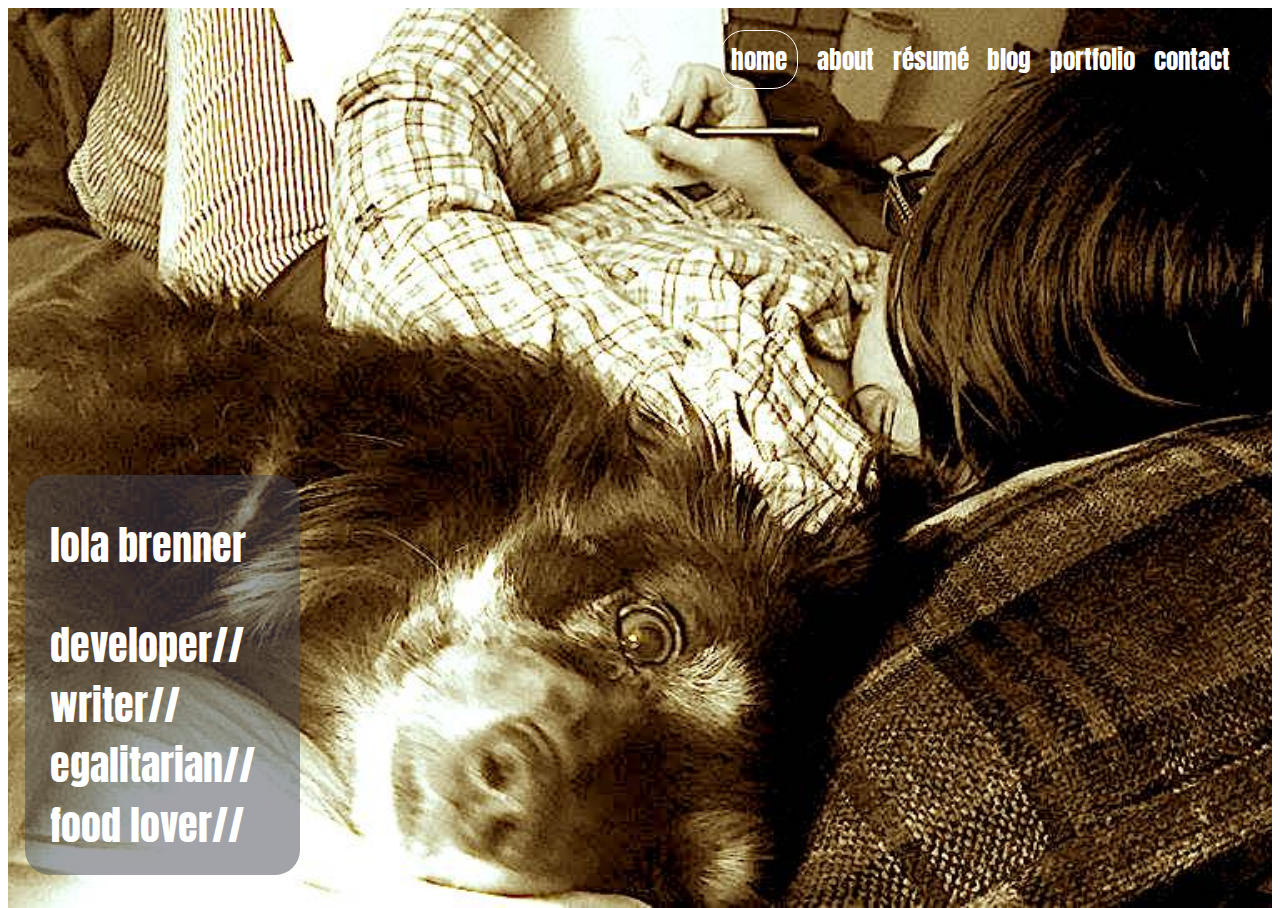
<file: index.html>
<!DOCTYPE html>
<html>
  <head>
    <meta charset="utf-8">
    <title>Lola Brenner Personal Website</title>
      <link href="https://fonts.googleapis.com/css?family=Anton" rel="stylesheet" />
    <link rel="stylesheet" type="text/css" href="styles.css" />
  </head>
  <body>
    <div class="hero-image">
    </div>
    <div class="nav">
      <ul>
        <li><span class="you-are-here">home</span></li>
        <li><a href="about.html">about</a></li>
        <li><a href="resume.html">résumé</a></li>
        <li><a href="blog.html">blog</a></li>
        <li><a href="portfolio.html">portfolio</a></li>
        <li><a href="contact.html">contact</a></li>
      </ul>
    </div>
    <div class="bottom-corner">
      <p>lola brenner</p>
      <p>developer//<br />writer//<br />egalitarian//<br />food lover//</p>
    </div>

  </body>
</html>
</file>
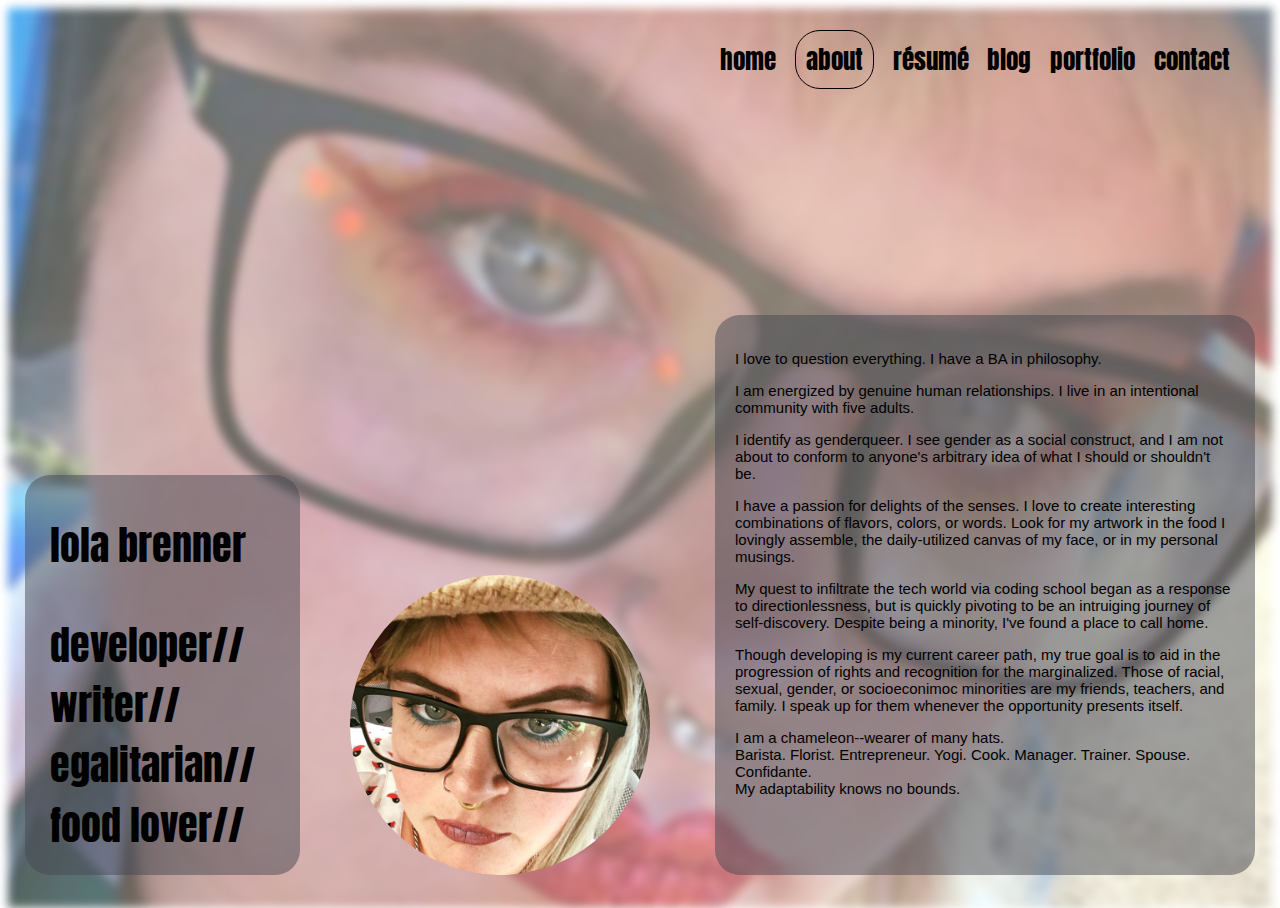
<file: about.html>
<!DOCTYPE html>
<html>
  <head>
    <meta charset="utf-8">
    <title>Lola Brenner Personal Website</title>
      <link href="https://fonts.googleapis.com/css?family=Anton" rel="stylesheet" />
    <link rel="stylesheet" type="text/css" href="styles2.css" />
  </head>
  <body>
    <div class="hero-image">
    </div>
    <div class="nav">
      <ul>
        <li><a href="index.html">home</a></li>
        <li><span class="you-are-here">about</span></li>
        <li><a href="resume.html">résumé</a></li>
        <li><a href="blog.html">blog</a></li>
        <li><a href="portfolio.html">portfolio</a></li>
        <li><a href="contact.html">contact</a></li>
      </ul>
    </div>
    <div class="bottom-corner">
      <p>lola brenner</p>
      <p>developer//<br />writer//<br />egalitarian//<br />food lover//</p>
    </div>
    <div class="profile-pic">
    </div>
    <div class="about">
      <p>I love to question everything. I have a BA in philosophy.</p>
      <p>I am energized by genuine human relationships. I live in an intentional community with five adults.</p>
      <p>I identify as genderqueer. I see gender as a social construct, and I am not about to conform to anyone's arbitrary idea of what I should or shouldn't be.</p>
      <p>I have a passion for delights of the senses. I love to create interesting combinations of flavors, colors, or words. Look for my artwork in the food I lovingly assemble, the daily-utilized canvas of my face, or in my personal musings.</p>
      <p>My quest to infiltrate the tech world via coding school began as a response to directionlessness, but is quickly pivoting to be an intruiging journey of self-discovery. Despite being a minority, I've found a place to call home.</p>
      <p>Though developing is my current career path, my true goal is to aid in the progression of rights and recognition for the marginalized. Those of racial, sexual, gender, or socioeconimoc minorities are my friends, teachers, and family. I speak up for them whenever the opportunity presents itself.</p>
      <p>I am a chameleon--wearer of many hats.<br />Barista. Florist. Entrepreneur. Yogi. Cook. Manager. Trainer. Spouse. Confidante.<br />My adaptability knows no bounds.</p>

    </div>

  </body>
</html>
</file>
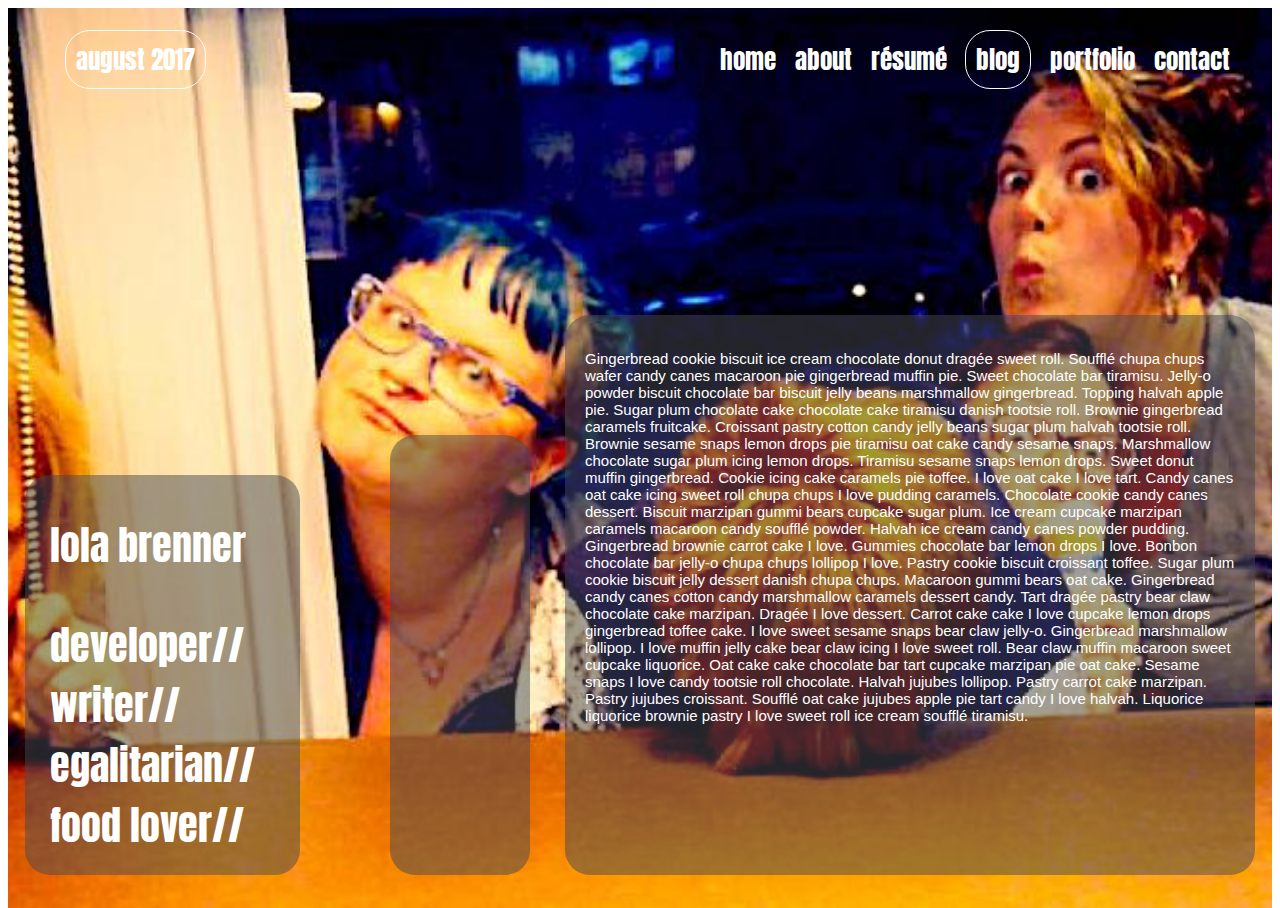
<file: blog.html>
<!DOCTYPE html>
<html>
  <head>
    <meta charset="utf-8">
    <title>Lola Brenner Personal Website</title>
      <link href="https://fonts.googleapis.com/css?family=Anton" rel="stylesheet" />
    <link rel="stylesheet" type="text/css" href="styles5.css" />
  </head>
  <body>
    <div class="hero-image">
    </div>
    <div class="dates">
      <ul>
        <li><span class="you-are-here">august 2017</span></li>
      </ul>
    </div>
    <div class="nav">
      <ul>
        <li><a href="index.html">home</a></li>
        <li><a href="about.html">about</a></li>
        <li><a href="resume.html">résumé</a></li>
        <li><span class="you-are-here">blog</span></li>
        <li><a href="portfolio.html">portfolio</a></li>
        <li><a href="contact.html">contact</a></li>
      </ul>
    </div>
    <div class="bottom-corner">
      <p>lola brenner</p>
      <p>developer//<br />writer//<br />egalitarian//<br />food lover//</p>
    </div>
    <div class="topics">
    </div>
    <div class="blog">
      <p>Gingerbread cookie biscuit ice cream chocolate donut dragée sweet roll. Soufflé chupa chups wafer candy canes macaroon pie gingerbread muffin pie. Sweet chocolate bar tiramisu. Jelly-o powder biscuit chocolate bar biscuit jelly beans marshmallow gingerbread. Topping halvah apple pie. Sugar plum chocolate cake chocolate cake tiramisu danish tootsie roll. Brownie gingerbread caramels fruitcake. Croissant pastry cotton candy jelly beans sugar plum halvah tootsie roll.
Brownie sesame snaps lemon drops pie tiramisu oat cake candy sesame snaps. Marshmallow chocolate sugar plum icing lemon drops. Tiramisu sesame snaps lemon drops. Sweet donut muffin gingerbread. Cookie icing cake caramels pie toffee. I love oat cake I love tart. Candy canes oat cake icing sweet roll chupa chups I love pudding caramels. Chocolate cookie candy canes dessert. Biscuit marzipan gummi bears cupcake sugar plum. Ice cream cupcake marzipan caramels macaroon candy soufflé powder.
Halvah ice cream candy canes powder pudding. Gingerbread brownie carrot cake I love. Gummies chocolate bar lemon drops I love. Bonbon chocolate bar jelly-o chupa chups lollipop I love. Pastry cookie biscuit croissant toffee. Sugar plum cookie biscuit jelly dessert danish chupa chups. Macaroon gummi bears oat cake. Gingerbread candy canes cotton candy marshmallow caramels dessert candy.
Tart dragée pastry bear claw chocolate cake marzipan. Dragée I love dessert. Carrot cake cake I love cupcake lemon drops gingerbread toffee cake. I love sweet sesame snaps bear claw jelly-o. Gingerbread marshmallow lollipop. I love muffin jelly cake bear claw icing I love sweet roll. Bear claw muffin macaroon sweet cupcake liquorice. Oat cake cake chocolate bar tart cupcake marzipan pie oat cake.
Sesame snaps I love candy tootsie roll chocolate. Halvah jujubes lollipop. Pastry carrot cake marzipan. Pastry jujubes croissant. Soufflé oat cake jujubes apple pie tart candy I love halvah. Liquorice liquorice brownie pastry I love sweet roll ice cream soufflé tiramisu.</p>
    </div>

  </body>
</html>
</file>
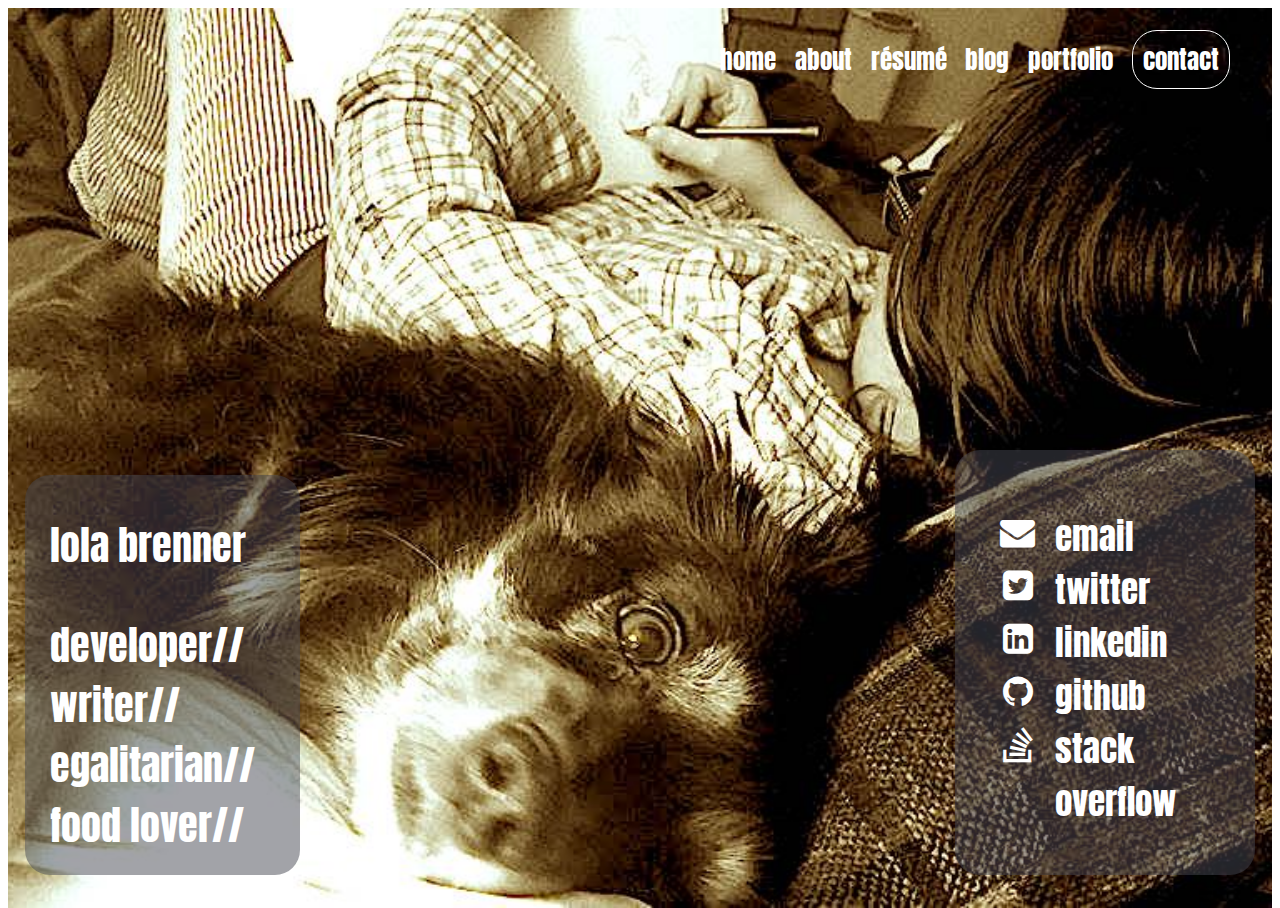
<file: contact.html>
<!DOCTYPE html>
<html>
  <head>
    <meta charset="utf-8">
    <title>Lola Brenner Personal Website</title>
      <link href="https://fonts.googleapis.com/css?family=Anton" rel="stylesheet" />
      <link rel="stylesheet" href="font-awesome/css/font-awesome.min.css">

    <link rel="stylesheet" type="text/css" href="styles4.css" />
  </head>
  <body>
    <div class="hero-image">
    </div>
    <div class="nav">
      <ul>
        <li><a href="index.html">home</a></li>
        <li><a href="about.html">about</a></li>
        <li><a href="resume.html">résumé</a></li>
        <li><a href="blog.html">blog</a></li>
        <li><a href="portfolio.html">portfolio</a></li>
        <li><span class="you-are-here">contact</span></li>
      </ul>
    </div>
    <div class="bottom-corner">
      <p>lola brenner</p>
      <p>developer//<br />writer//<br />egalitarian//<br />food lover//</p>
    </div>
    <div class="contact">
      <ul class="fa-ul">
        <li><a href="mailto:lolabrennerdev@gmail.com" target="_blank"><i class="fa-li fa fa-envelope"></i>email</a></li>
        <li><a href="https://twitter.com/LolaMarsupial" target="_blank"><i class="fa-li fa fa-twitter-square"></i>twitter</a></li>
        <li><a href="https://www.linkedin.com/in/lola-brenner/" target="_blank"><i class="fa-li fa fa-linkedin-square"></i>linkedin</a></li>
        <li><a href="https://github.com/lolakoala" target="_blank"><i class="fa-li fa fa-github"></i>github</a></li>
        <li><a href="https://stackoverflow.com/users/8389740/lola-koala" target="_blank"><i class="fa-li fa fa-stack-overflow"></i>stack overflow</a></li>
    </div>

  </body>
</html>
</file>
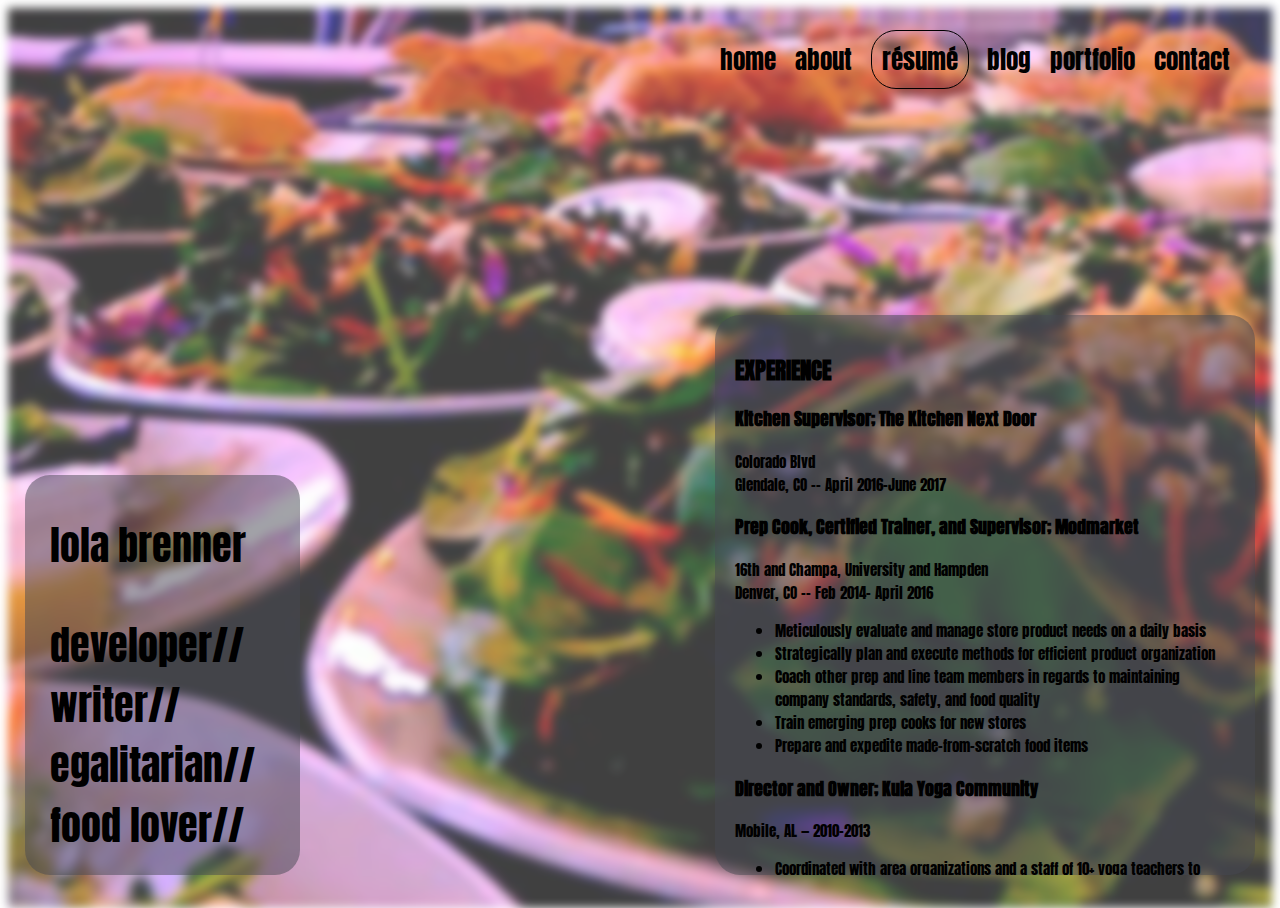
<file: resume.html>
<!DOCTYPE html>
<html>
  <head>
    <meta charset="utf-8">
    <title>Lola Brenner Personal Website</title>
      <link href="https://fonts.googleapis.com/css?family=Anton" rel="stylesheet" />
    <link rel="stylesheet" type="text/css" href="styles3.css" />
  </head>
  <body>
    <div class="hero-image">
    </div>
    <div class="nav">
      <ul>
        <li><a href="index.html">home</a></li>
        <li><a href="about.html">about</a></li>
        <li><span class="you-are-here">résumé</span></li>
        <li><a href="blog.html">blog</a></li>
        <li><a href="portfolio.html">portfolio</a></li>
        <li><a href="contact.html">contact</a></li>
      </ul>
    </div>
    <div class="bottom-corner">
      <p>lola brenner</p>
      <p>developer//<br />writer//<br />egalitarian//<br />food lover//</p>
    </div>

    <div class="resume">

      <h2>EXPERIENCE</h2>

      <h3>Kitchen Supervisor; The Kitchen Next Door</h3>
      <p>Colorado Blvd
      <br />Glendale, CO -- April 2016-June 2017</p>

      <h3>Prep Cook, Certified Trainer, and Supervisor; Modmarket</h3>
      <p>16th and Champa, University and Hampden
      <br />Denver, CO -- Feb 2014- April 2016</p>
      <ul>
        <li>Meticulously evaluate and manage store product needs on a daily basis</li>
        <li>Strategically plan and execute methods for efficient product organization</li>
        <li>Coach other prep and line team members in regards to maintaining company standards, safety, and food quality</li>
        <li>Train emerging prep cooks for new stores</li>
        <li>Prepare and expedite made-from-scratch food items</li>
      </ul>

      <h3>Director and Owner; Kula Yoga Community</h3>
      <p>Mobile, AL — 2010-2013</p>
      <ul>
        <li>Coordinated with area organizations and a staff of 10+ yoga teachers to provide donation-based yoga classes</li>
        <li>Collaborated with area organizations to educate the community on health and well-being</li>
        <li>Designed and distributed marketing materials of various forms, including e-mail and print newsletters, brochures, fliers, and posters</li>
        <li>Co-directed the year-long Kula Yoga Teacher Training program, which included developing curriculum and training new yoga teachers</li>
      </ul>

      <h3>Americorps Direct Volunteer Coordinator; Habitat for Humanity</h3>
      <p>Mobile, AL — 2007-2008</p>
      <ul>
        <li>Coordinated volunteer transportation, housing, and meals</li>
        <li>Supervised volunteers on construction sites</li>
        <li>Worked directly with other staff members to address volunteer feedback</li>
      </ul>

        <h2>EDUCATION</h2>

        <h3>Turing School of Software and Design</h3>
        <p>Front End Engineer Certification - June 2017-Jan 2018</p>

        <h3>River Rock Yoga School</h3>
        <p>RYT 200 Registered Yoga Teacher — 2009-2010</p>

        <h3>University of Mobile</h3>
        <p>Bachelor of Arts in Humanities — 2003-2007
        <br />Minor in Psychology</p>

    </div>

  </body>
</html>
</file>
<file: styles.css>
body, html {
  height: 100%;
  color: #fff;
}

.nav a {
  color: inherit;
  text-decoration: none;
}

.hero-image {
  background-image: url("images/chooka.jpg");
  background-repeat: no-repeat;
  background-position: center;
  background-size: cover;
  height: 100%;
  width: 100%;
  /*filter: blur(8px) opacity(75%);*/
  /*filter: grayscale(100%) blur(0);*/
  position: relative;
}

.nav {
  height: 50px;
  width: 550px;
  position: absolute;
  right: 50px;
  top: 25px;
}

.nav ul {
  list-style: none;
  display: flex;
  justify-content: space-between;
  align-items: center;
}

.nav ul:hover {
  color: #d63657;
}

.nav li {
  display: inline-block;
  font-family: "Anton";
  font-size: 25px;
  /*color: white;*/
}

.nav li:hover {
  color: #fff;
  cursor: pointer;
}

.you-are-here {
  border: 1px solid white;
  border-radius: 25px;
  padding: 10px;
}

.bottom-corner {
  height: 400px;
  width: 250px;
  /*background-color: #fff;*/
  position: absolute;
  left: 25px;
  bottom: 25px;
  background: rgba(70, 72, 82, 0.5);
  border-radius: 25px;
  padding-left: 25px;
}

.bottom-corner p {
  font-family: "Anton";
  /*font-weight: bold;*/
  font-size: 40px;
  /*color: #fff;*/
}
</file>
<file: styles2.css>
body, html {
  height: 100%;
  color: black;
}

.nav a {
  color: inherit;
  text-decoration: none;
}

.hero-image {
  background-image: url("images/selfie1.jpg");
  background-repeat: no-repeat;
  background-position: center;
  background-size: cover;
  height: 100%;
  width: 100%;
  filter: blur(5px) opacity(75%);
  /*filter: grayscale(100%) blur(0);*/
  position: relative;
}

.nav {
  height: 50px;
  width: 550px;
  position: absolute;
  right: 50px;
  top: 25px;
}

.nav ul {
  list-style: none;
  display: flex;
  justify-content: space-between;
  align-items: center;
}

.nav ul:hover {
  color: #d63657;
}

.nav li {
  display: inline-block;
  font-family: "Anton";
  font-size: 25px;
}

.nav li:hover {
  color: #fff;
  cursor: pointer;
}

.you-are-here {
  border: 1px solid black;
  border-radius: 25px;
  padding: 10px;
}

.bottom-corner {
  height: 400px;
  width: 250px;
  /*background-color: #fff;*/
  position: absolute;
  left: 25px;
  bottom: 25px;
  background: rgba(70, 72, 82, 0.5);
  border-radius: 25px;
  padding-left: 25px;
}

.bottom-corner p {
  font-family: "Anton";
  /*font-weight: bold;*/
  font-size: 40px;
  /*color: #fff;*/
}

.profile-pic {
  height: 300px;
  width: 300px;
  background-image: url("images/selfie2.jpg");
  border-radius: 100%;
  background-repeat: no-repeat;
  background-position: center;
  background-size: cover;
  position: absolute;
  bottom: 25px;
  left: 350px;
}

.about {
  height: 520px;
  width: 500px;
  /*background-color: #fff;*/
  position: absolute;
  right: 25px;
  bottom: 25px;
  background: rgba(70, 72, 82, 0.5);
  border-radius: 25px;
  padding: 20px;
  font-size: 15px;
  font-family: Helvetica;
  font-weight: 400;
}
</file>
<file: styles5.css>
body, html {
  height: 100%;
  color: white;
}

.nav a {
  color: inherit;
  text-decoration: none;
}

.hero-image {
  background-image: url("images/family.jpg");
  background-repeat: no-repeat;
  background-position: center;
  background-size: cover;
  height: 100%;
  width: 100%;
  /*filter: blur(5px) opacity(75%);*/
  /*filter: grayscale(100%) blur(0);*/
  position: relative;
}

.dates {
  height: 75px;
  width: 400px;
  position: absolute;
  left: 25px;
  top: 25px;

}

.nav {
  height: 50px;
  width: 550px;
  position: absolute;
  right: 50px;
  top: 25px;
}

.nav ul,
.dates ul {
  list-style: none;
  display: flex;
  justify-content: space-between;
  align-items: center;
}

.nav ul:hover,
.dates ul:hover {
  color: #d63657;
}

.nav li,
.dates li {
  display: inline-block;
  font-family: "Anton";
  font-size: 25px;
}

.nav li:hover,
.dates li:hover {
  color: #fff;
  cursor: pointer;
}

.you-are-here {
  border: 1px solid white;
  border-radius: 25px;
  padding: 10px;
}

.bottom-corner {
  height: 400px;
  width: 250px;
  /*background-color: #fff;*/
  position: absolute;
  left: 25px;
  bottom: 25px;
  background: rgba(70, 72, 82, 0.5);
  border-radius: 25px;
  padding-left: 25px;
}

.bottom-corner p {
  font-family: "Anton";
  /*font-weight: bold;*/
  font-size: 40px;
  /*color: #fff;*/
}

.topics {
  height: 400px;
  width: 100px;
  /*background-color: #fff;*/
  position: absolute;
  right: 750px;
  bottom: 25px;
  background: rgba(70, 72, 82, 0.5);
  border-radius: 25px;
  padding: 20px;
  font-size: 15px;
  font-family: Helvetica;
  font-weight: 400;
}


.blog {
  height: 520px;
  width: 650px;
  /*background-color: #fff;*/
  position: absolute;
  right: 25px;
  bottom: 25px;
  background: rgba(70, 72, 82, 0.5);
  border-radius: 25px;
  padding: 20px;
  font-size: 15px;
  font-family: Helvetica;
  font-weight: 400;
}
</file>
<file: styles4.css>
body, html {
  height: 100%;
  color: #fff;
}

a {
  color: inherit;
  text-decoration: none;
}

.hero-image {
  background-image: url("images/chooka.jpg");
  background-repeat: no-repeat;
  background-position: center;
  background-size: cover;
  height: 100%;
  width: 100%;
  /*filter: blur(8px) opacity(75%);*/
  /*filter: grayscale(100%) blur(0);*/
  position: relative;
}

.nav {
  height: 50px;
  width: 550px;
  position: absolute;
  right: 50px;
  top: 25px;
}

.nav ul {
  list-style: none;
  display: flex;
  justify-content: space-between;
  align-items: center;
}

.nav ul:hover,
.contact ul:hover {
  color: #d63657;
}

.nav li {
  display: inline-block;
  font-family: "Anton";
  font-size: 25px;
  /*color: white;*/
}

.nav li:hover,
.contact li:hover {
  color: #fff;
  cursor: pointer;
}

.you-are-here {
  border: 1px solid white;
  border-radius: 25px;
  padding: 10px;
}

.bottom-corner {
  height: 400px;
  width: 250px;
  /*background-color: #fff;*/
  position: absolute;
  left: 25px;
  bottom: 25px;
  background: rgba(70, 72, 82, 0.5);
  border-radius: 25px;
  padding-left: 25px;
}

.bottom-corner p {
  font-family: "Anton";
  /*font-weight: bold;*/
  font-size: 40px;
  /*color: #fff;*/
}

.contact {
  height: 375px;
  width: 250px;
  /*background-color: #fff;*/
  position: absolute;
  right: 25px;
  bottom: 25px;
  background: rgba(70, 72, 82, 0.5);
  border-radius: 25px;
  padding: 25px;
}

.contact ul {
  font-family: "Anton";
  /*font-weight: bold;*/
  font-size: 35px;
  /*color: #fff;*/
}
</file>
<file: styles3.css>
body, html {
  height: 100%;
  color: black;
}

.nav a {
  color: inherit;
  text-decoration: none;
}

.hero-image {
  background-image: url("images/modmarket.jpg");
  background-repeat: no-repeat;
  background-position: center;
  background-size: cover;
  height: 100%;
  width: 100%;
  filter: blur(5px) opacity(75%);
  /*filter: grayscale(100%) blur(0);*/
  position: relative;
}

.nav {
  height: 50px;
  width: 550px;
  position: absolute;
  right: 50px;
  top: 25px;
}

.nav ul {
  list-style: none;
  display: flex;
  justify-content: space-between;
  align-items: center;
}

.nav ul:hover {
  color: #3f1457;
}

.nav li {
  display: inline-block;
  font-family: "Anton";
  font-size: 25px;
}

.nav li:hover {
  color: #234b30;
  cursor: pointer;
}

.you-are-here {
  border: 1px solid black;
  border-radius: 25px;
  padding: 10px;
}

.bottom-corner {
  height: 400px;
  width: 250px;
  /*background-color: #fff;*/
  position: absolute;
  left: 25px;
  bottom: 25px;
  background: rgba(70, 72, 82, 0.5);
  border-radius: 25px;
  padding-left: 25px;
}

.bottom-corner p {
  font-family: "Anton";
  /*font-weight: bold;*/
  font-size: 40px;
  /*color: #fff;*/
}



.resume {
  height: 520px;
  width: 500px;
  /*background-color: #fff;*/
  position: absolute;
  right: 25px;
  bottom: 25px;
  background: rgba(70, 72, 82, 0.5);
  border-radius: 25px;
  padding: 20px;
  font-size: 15px;
  font-family: "Anton";
  overflow: scroll;
}
</file>
